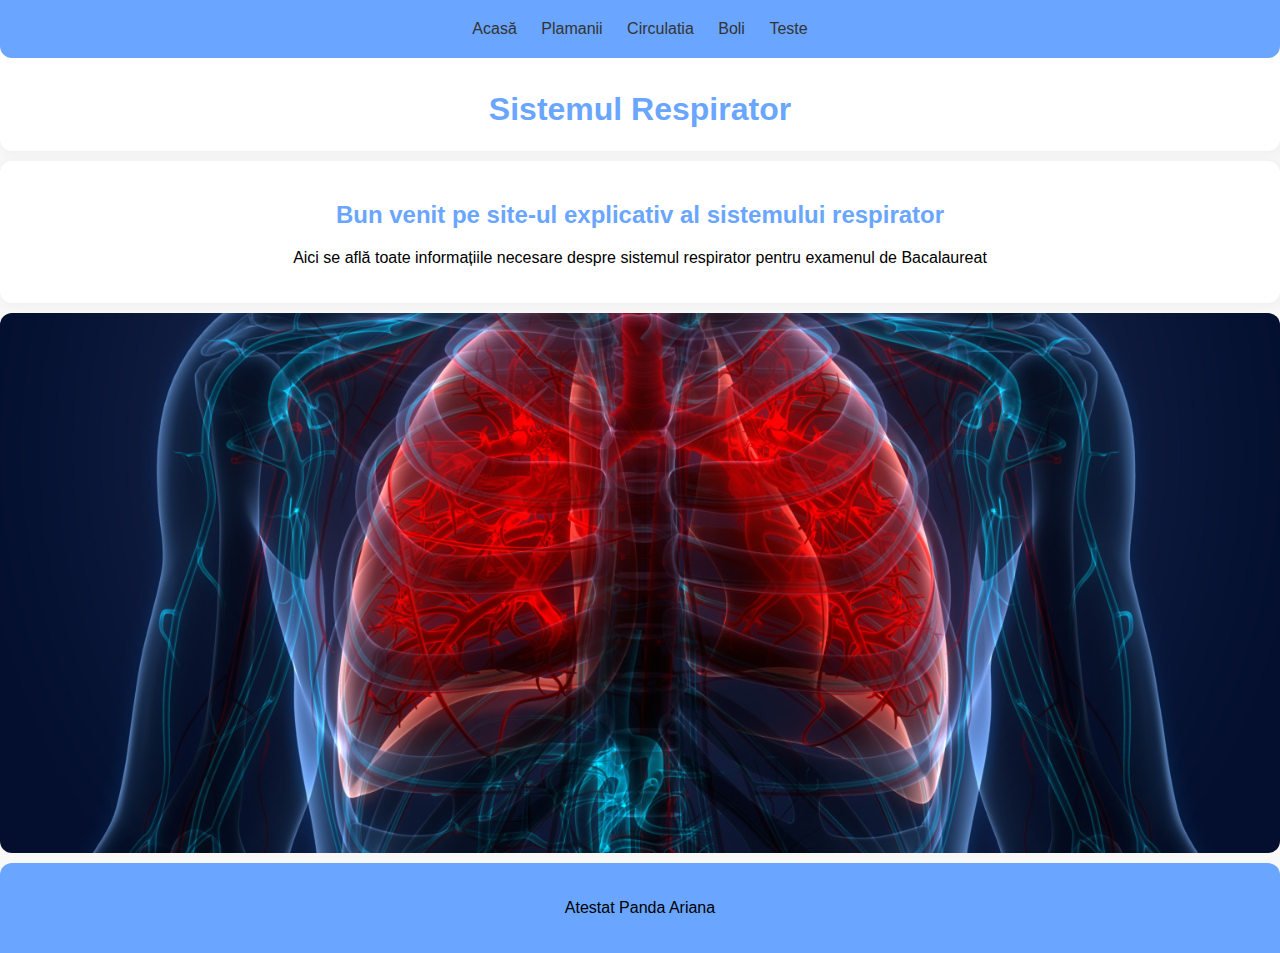
<file: index.html>
<!DOCTYPE html> <!-- Declararea tipului de document HTML5 -->
<html lang="ro"> <!-- Limba documentului este româna -->
<head>
    <meta charset="UTF-8"> <!-- Setarea setului de caractere pentru suportul diacriticelor -->
    <meta name="viewport" content="width=device-width, initial-scale=1.0"> <!-- Responsivitate pe dispozitive mobile -->
    <title>Sistemul Respirator</title> <!-- Titlul paginii afișat în bara browserului -->
    <link rel="stylesheet" href="style.css"> <!-- Legătura către fișierul CSS extern -->
</head>
<body class="index-page"> <!-- Clasa pentru a stiliza pagina index diferit -->
    <header>
        <h1>Sistemul Respirator</h1> <!-- Titlul principal al paginii -->
    </header>

    <nav id="navbar"> <!-- Bara de navigare principală a site-ului -->
        <a href="index.html">Acasă</a>
        <a href="plamanii.html">Plamanii</a>
        <a href="circulatia.html">Circulatia</a>
        <a href="boli.html">Boli</a>
        <a href="teste.html">Teste</a>
    </nav>

    <div class="content"> <!-- Conținutul principal al paginii -->
        <h2>Bun venit pe site-ul explicativ al sistemului respirator</h2> <!-- Subtitlu introductiv -->
        <p style="text-align: center">Aici se află toate informațiile necesare despre sistemul respirator pentru examenul de Bacalaureat</p> <!-- Text centrat cu mesaj introductiv -->
    </div>

    <div class="parallax parallax-index-1"></div> <!-- Efect parallax pentru un fundal vizual atractiv -->

    <footer>
        <p>Atestat Panda Ariana</p> <!-- Informație de subsol, autorul lucrării -->
    </footer>

    <script src="script.js"></script> <!-- Legătura către fișierul JavaScript extern -->
</body>
</html>
</file>
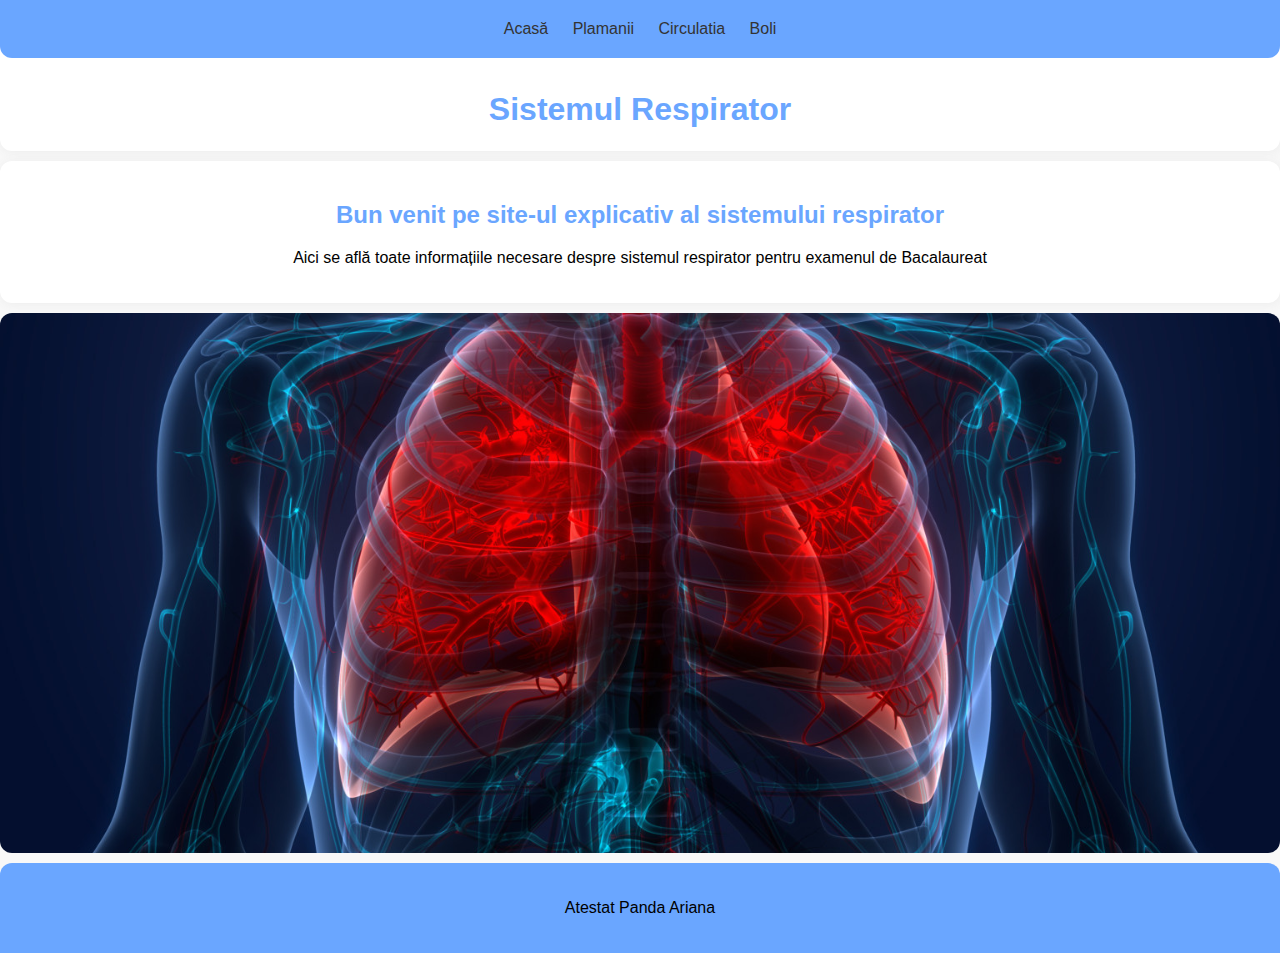
<file: Atestat Ariana/index.html>
<!DOCTYPE html>
<html lang="ro">
<head>
    <meta charset="UTF-8">
    <meta name="viewport" content="width=device-width, initial-scale=1.0">
    <title>Sistemul Respirator</title>
    <link rel="stylesheet" href="style.css">
</head>
<body class="index-page">
    <header>
        <h1>Sistemul Respirator</h1>
    </header>

    <nav id="navbar">
        <a href="index.html">Acasă</a>
        <a href="plamanii.html">Plamanii</a>
        <a href="circulatia.html">Circulatia</a>
        <a href="boli.html">Boli</a>
    </nav>

    <div class="content">
        <h2>Bun venit pe site-ul explicativ al sistemului respirator</h2>
        <p style="text-align: center">Aici se află toate informațiile necesare despre sistemul respirator pentru examenul de Bacalaureat</p>
    </div>

    <div class="parallax parallax-index-1"></div>

    <footer>
        <p>Atestat Panda Ariana</p>
    </footer>

    <script src="script.js"></script>
</body>
</html>
</file>
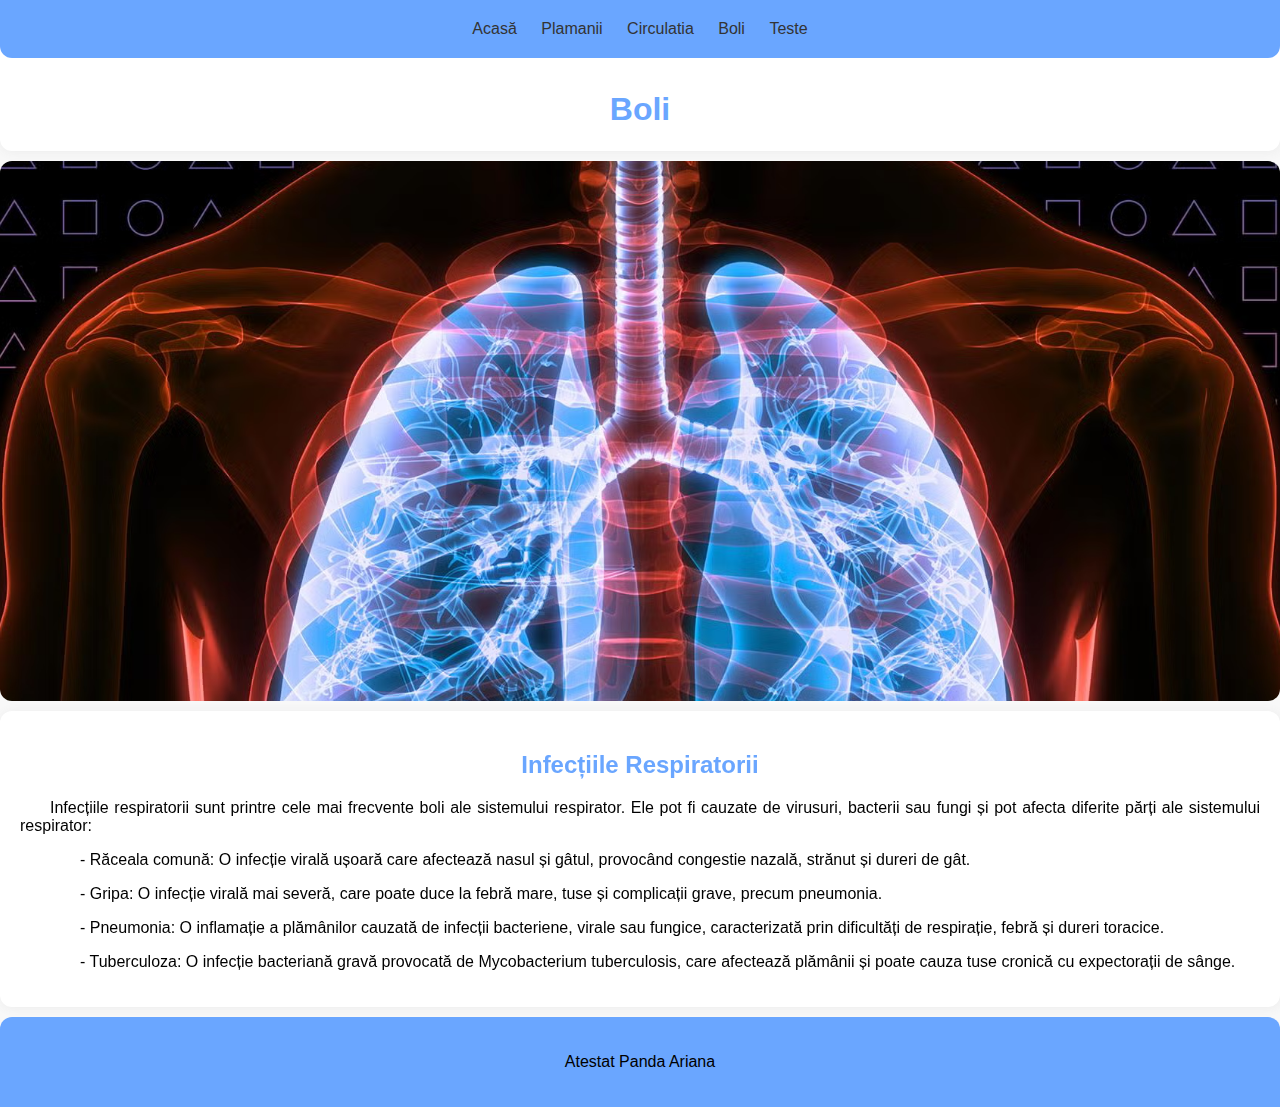
<file: boli.html>
<!DOCTYPE html>
<html lang="ro">
<head>
    <meta charset="UTF-8">
    <meta name="viewport" content="width=device-width, initial-scale=1.0">
    <title>Sistemul Respirator</title>
    <link rel="stylesheet" href="style.css">
    <link rel="stylesheet" href="https://cdn.jsdelivr.net/npm/swiper@11/swiper-bundle.min.css" />
    <script src="https://cdn.jsdelivr.net/npm/swiper@11/swiper-bundle.min.js"></script>

</head>
<body class="boli-page">
    <header>
        <h1>Boli</h1>
    </header>

    <nav id="navbar">
        <a href="index.html">Acasă</a>
        <a href="plamanii.html">Plamanii</a>
        <a href="circulatia.html">Circulatia</a>
        <a href="boli.html">Boli</a>
        <a href="teste.html">Teste</a>
    </nav>

    <div class="parallax parallax-boli-1"></div>

    <div class="content">
    <div class="swiper mySwiper">
        <div class="swiper-wrapper">
            <div class="swiper-slide">
                <h2>Infecțiile Respiratorii</h2>
                <p style="text-indent: 30px">Infecțiile respiratorii sunt printre cele mai frecvente boli ale sistemului respirator. Ele pot fi cauzate de virusuri, bacterii sau fungi și pot afecta diferite părți ale sistemului respirator:</p>
                <p style="text-indent: 60px">- Răceala comună: O infecție virală ușoară care afectează nasul și gâtul, provocând congestie nazală, strănut și dureri de gât.</p>
                <p style="text-indent: 60px">- Gripa: O infecție virală mai severă, care poate duce la febră mare, tuse și complicații grave, precum pneumonia.</p>
                <p style="text-indent: 60px">- Pneumonia: O inflamație a plămânilor cauzată de infecții bacteriene, virale sau fungice, caracterizată prin dificultăți de respirație, febră și dureri toracice.</p>
                <p style="text-indent: 60px">- Tuberculoza: O infecție bacteriană gravă provocată de Mycobacterium tuberculosis, care afectează plămânii și poate cauza tuse cronică cu expectorații de sânge.</p>
            </div>

            <div class="swiper-slide">
                <h2>Bolile Respiratorii Cronice</h2>
                <p style="text-indent: 30px">Bolile cronice ale sistemului respirator pot avea cauze multiple, inclusiv expunerea la poluanți, fumatul sau factori genetici. Acestea includ:</p>
                <p style="text-indent: 60px">- Astmul: O afecțiune inflamatorie cronică a căilor respiratorii, care provoacă episoade de respirație îngreunată, tuse și senzația de sufocare.</p>
                <p style="text-indent: 60px">- Bronhopneumopatia obstructivă cronică (BPOC): O boală progresivă cauzată de inflamația cronică a căilor respiratorii, determinând dificultăți severe de respirație.</p>
                <p style="text-indent: 60px">- Fibroza pulmonară: O afecțiune caracterizată prin cicatrizarea progresivă a plămânilor, ceea ce reduce capacitatea de schimb de gaze.</p>
            </div>

            <div class="swiper-slide">
                <h2>Factori de Risc și Prevenție</h2>
                <p style="text-indent: 30px">Multe boli respiratorii pot fi prevenite printr-un stil de viață sănătos și evitarea factorilor de risc. Fumatul, poluarea aerului, expunerea la substanțe toxice și infecțiile netratate pot crește semnificativ riscul de boli respiratorii. Vaccinarea, evitarea fumatului, purtarea măștilor în medii poluate și menținerea unei igiene adecvate sunt metode eficiente de prevenție.</p>
            </div>
        </div>
        
        <div class="swiper-button-next"></div>
        <div class="swiper-button-prev"></div>
    
        <div class="swiper-pagination"></div>
    </div></div>

    <footer>
        <p>Atestat Panda Ariana</p>
    </footer>

    <script src="script.js"></script>
</body>
</html>
</file>
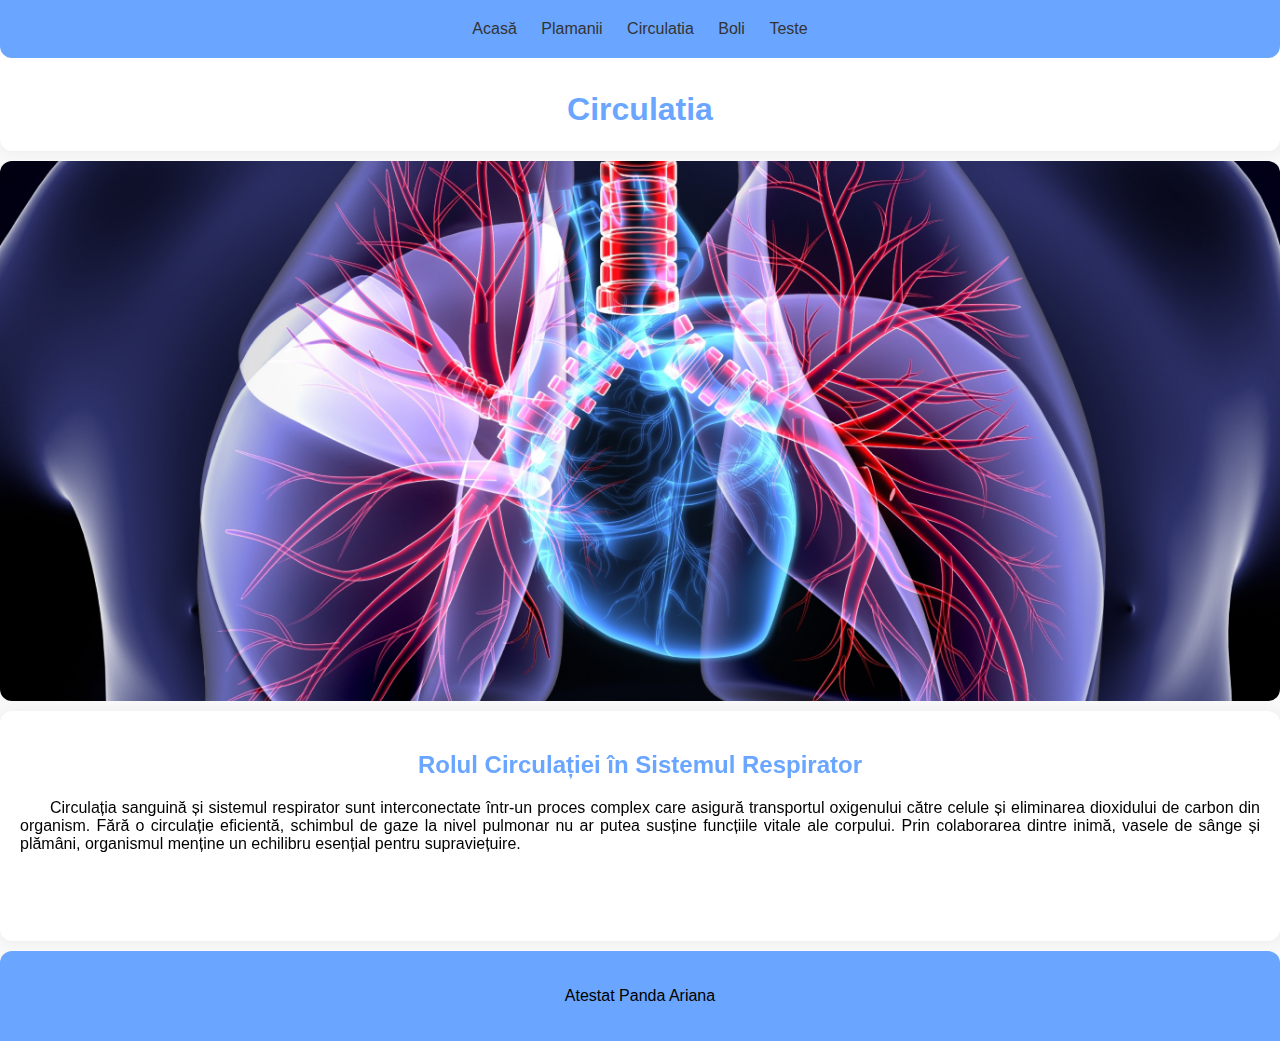
<file: circulatia.html>
<!DOCTYPE html> <!-- Declararea tipului de document HTML5 -->
<html lang="ro"> <!-- Limba documentului este româna -->
<head>
    <meta charset="UTF-8"> <!-- Setul de caractere pentru afișarea corectă a diacriticelor -->
    <meta name="viewport" content="width=device-width, initial-scale=1.0"> <!-- Scalarea corectă pe dispozitive mobile -->
    <title>Sistemul Respirator</title> <!-- Titlul paginii -->
    <link rel="stylesheet" href="style.css"> <!-- Legătura către fișierul CSS local pentru stilizare -->
    <link rel="stylesheet" href="https://cdn.jsdelivr.net/npm/swiper@11/swiper-bundle.min.css" /> <!-- CSS extern pentru biblioteca Swiper (slider) -->
    <script src="https://cdn.jsdelivr.net/npm/swiper@11/swiper-bundle.min.js"></script> <!-- Script extern pentru funcționalitatea sliderului Swiper -->
</head>
<body class="circulatia-page"> <!-- Clasă specifică pentru pagina "Circulatia" pentru a putea fi stilizată separat -->
    <header>
        <h1>Circulatia</h1> <!-- Titlul principal al paginii -->
    </header>

    <nav id="navbar"> <!-- Bara de navigație principală a site-ului -->
        <a href="index.html">Acasă</a>
        <a href="plamanii.html">Plamanii</a>
        <a href="circulatia.html">Circulatia</a>
        <a href="boli.html">Boli</a>
        <a href="teste.html">Teste</a>
    </nav>

    <div class="parallax parallax-circulatie-1"></div> <!-- Fundal cu efect de parallax pentru un aspect vizual atractiv -->

    <div class="content"> <!-- Containerul pentru conținutul principal -->
        <div class="swiper mySwiper"> <!-- Inițializarea containerului Swiper -->
            <div class="swiper-wrapper"> <!-- Wrapperul care conține toate slide-urile -->

                <!-- Primul slide -->
                <div class="swiper-slide">
                    <h2>Rolul Circulației în Sistemul Respirator</h2>
                    <p style="text-indent: 30px">Circulația sanguină și sistemul respirator sunt interconectate într-un proces complex care asigură transportul oxigenului către celule și eliminarea dioxidului de carbon din organism. Fără o circulație eficientă, schimbul de gaze la nivel pulmonar nu ar putea susține funcțiile vitale ale corpului. Prin colaborarea dintre inimă, vasele de sânge și plămâni, organismul menține un echilibru esențial pentru supraviețuire.</p>
                </div>
    
                <!-- Al doilea slide -->
                <div class="swiper-slide">
                    <h2>Circuitul Oxigenului în Organism</h2>
                    <p style="text-indent: 30px">Respirația începe prin inhalarea aerului, care pătrunde în plămâni prin trahee, bronhii și bronhiole, ajungând la alveolele pulmonare. Aici are loc schimbul de gaze dintre aerul inhalat și sânge. Oxigenul difuzează din alveole în capilarele pulmonare, unde este preluat de hemoglobina din globulele roșii și transportat prin circulația sistemică către toate celulele corpului.</p>
                    <p style="text-indent: 30px">La nivel celular, oxigenul este utilizat pentru producerea de energie prin procesul de respirație celulară. Aceasta generează dioxid de carbon, un produs rezidual care trebuie eliminat pentru a menține echilibrul chimic al organismului.</p>
                </div>
    
                <!-- Al treilea slide -->
                <div class="swiper-slide">
                    <h2>Eliminarea Dioxidului de Carbon</h2>
                    <p style="text-indent: 30px">Dioxidul de carbon rezultat din metabolismul celular este transportat înapoi la plămâni prin circulația venoasă. Acesta poate fi dizolvat în plasmă, legat de hemoglobina globulelor roșii sau transformat în bicarbonat pentru a fi transportat mai eficient. Ajuns la capilarele pulmonare, dioxidul de carbon difuzează în alveole și este eliminat prin expirație, menținând astfel echilibrul acido-bazic al organismului.</p>
                </div>

                <!-- Al patrulea slide -->
                <div class="swiper-slide">
                    <h2>Importanța Circulației Sanguine în Respirație</h2>
                    <p style="text-indent: 30px">Fără o circulație adecvată, transportul oxigenului și eliminarea dioxidului de carbon ar fi ineficiente, ceea ce ar afecta funcțiile vitale ale organismului. Când circulația este afectată de diverse probleme cardiovasculare, precum insuficiența cardiacă sau ateroscleroza, schimbul de gaze la nivel pulmonar devine compromis, ceea ce poate duce la hipoxie (lipsa de oxigen) sau acidoză (exces de dioxid de carbon în sânge).</p>
                </div>

                <!-- Al cincilea slide -->
                <div class="swiper-slide">
                    <h2>Reglarea Respirației și a Circulației</h2>
                    <p style="text-indent: 30px">Corpul uman are mecanisme precise de reglare a respirației și a circulației pentru a asigura un aport constant de oxigen. Centrii respiratori din creier detectează nivelurile de oxigen și dioxid de carbon din sânge și ajustează ritmul respirator și cardiac pentru a menține echilibrul necesar. Atunci când ne aflăm într-o activitate fizică intensă, respirația și bătăile inimii se accelerează pentru a satisface cererea crescută de oxigen.</p>
                </div>

            </div> <!-- Sfârșitul swiper-wrapper -->
            
            <!-- Butoanele de navigare între slide-uri -->
            <div class="swiper-button-next"></div> <!-- Buton pentru slide următor -->
            <div class="swiper-button-prev"></div> <!-- Buton pentru slide anterior -->
        
            <!-- Indicatorii paginilor (bulinele) -->
            <div class="swiper-pagination"></div>
        </div>
    </div>

    <footer>
        <p>Atestat Panda Ariana</p> <!-- Informație de subsol: autorul lucrării -->
    </footer>

    <script src="script.js"></script> <!-- Script JavaScript propriu pentru funcționalități suplimentare -->
</body>
</html>
</file>
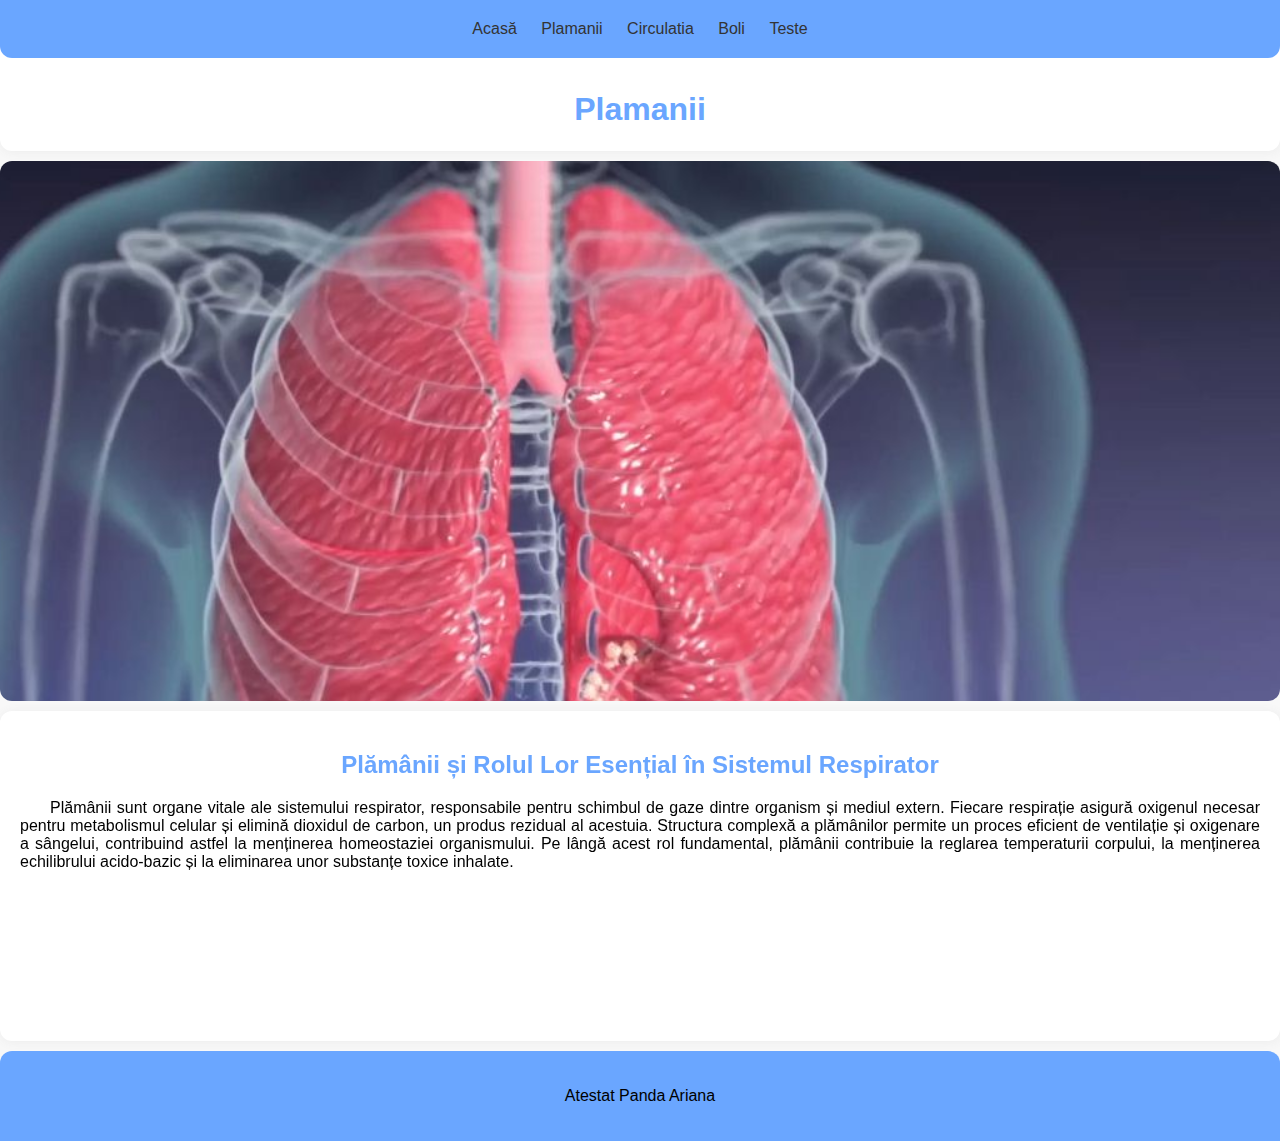
<file: plamanii.html>
<!DOCTYPE html>
<html lang="ro">
<head>
    <meta charset="UTF-8">
    <meta name="viewport" content="width=device-width, initial-scale=1.0">
    <title>Sistemul Respirator</title>
    <link rel="stylesheet" href="style.css">
    <link rel="stylesheet" href="https://cdn.jsdelivr.net/npm/swiper@11/swiper-bundle.min.css" />
    <script src="https://cdn.jsdelivr.net/npm/swiper@11/swiper-bundle.min.js"></script>
</head>
<body class="plamanii-page">
    <header>
        <h1>Plamanii</h1>
    </header>

    <nav id="navbar">
        <a href="index.html">Acasă</a>
        <a href="plamanii.html">Plamanii</a>
        <a href="circulatia.html">Circulatia</a>
        <a href="boli.html">Boli</a>
        <a href="teste.html">Teste</a>
    </nav>

    <div class="parallax parallax-plamani-1"></div>

    <div class="content">
        <div class="swiper mySwiper">
            <div class="swiper-wrapper">
                <div class="swiper-slide">
                    <h2>Plămânii și Rolul Lor Esențial în Sistemul Respirator</h2>
                    <p style="text-indent: 30px">Plămânii sunt organe vitale ale sistemului respirator, responsabile pentru schimbul de gaze dintre organism și mediul extern. Fiecare respirație asigură oxigenul necesar pentru metabolismul celular și elimină dioxidul de carbon, un produs rezidual al acestuia. Structura complexă a plămânilor permite un proces eficient de ventilație și oxigenare a sângelui, contribuind astfel la menținerea homeostaziei organismului. Pe lângă acest rol fundamental, plămânii contribuie la reglarea temperaturii corpului, la menținerea echilibrului acido-bazic și la eliminarea unor substanțe toxice inhalate.</p>
                </div>
    
                <div class="swiper-slide">
                    <h2>Anatomia Plămânilor</h2>
                    <p style="text-indent: 30px">Plămânii sunt localizați în cavitatea toracică, fiind protejați de coaste și separați de diafragmă, un mușchi important implicat în procesul respirator. Fiecare plămân este format din lobi: plămânul drept are trei lobi (superior, mijlociu și inferior), iar plămânul stâng are doi lobi (superior și inferior), fiind ușor mai mic pentru a face loc inimii.</p>
                    <p style="text-indent: 30px">Unitatea de bază a plămânilor este alveola pulmonară, unde are loc schimbul de gaze. Aerul inhalat trece prin trahee, bronhii și bronhiole până ajunge la alveole, unde oxigenul difuzează în sânge, iar dioxidul de carbon este eliminat prin expir. Această rețea de tuburi respiratorii este tapetată cu mucus și cili microscopici, care ajută la filtrarea particulelor străine și a agenților patogeni.</p>
                </div>
    
                <div class="swiper-slide">
                    <h2>Funcțiile Plămânilor</h2>
                    <p style="text-indent: 30px">Pe lângă schimbul de gaze, plămânii au și alte funcții esențiale:</p>
                    <p style="text-indent: 60px">- Filtrarea aerului: Particulele dăunătoare sunt reținute de mucus și eliminate prin tuse sau strănut, protejând astfel organismul de infecții.</p>
                    <p style="text-indent: 60px">- Reglarea echilibrului acido-bazic: Prin controlul cantității de dioxid de carbon eliminat, plămânii contribuie la menținerea unui pH sanguin optim, asigurând astfel funcționarea normală a organelor.</p>
                    <p style="text-indent: 60px">- Protecția imunologică: Celulele imunitare din plămâni ajută la combaterea agenților patogeni, prevenind infecțiile respiratorii.</p>
                    <p style="text-indent: 60px">- Participarea la fonatie: Aerul expirat prin corzile vocale permite formarea sunetelor, fiind esențial în procesul vorbirii.</p>
                    <p style="text-indent: 60px">- Reglarea temperaturii corpului: Respirația ajută la eliminarea excesului de căldură și la menținerea unei temperaturi corporale optime.</p>
                </div>

                <div class="swiper-slide">
                    <h2>Procesul de Respirație</h2>
                    <p style="text-indent: 30px">Respirația este un proces automat, controlat de centrii respiratori din trunchiul cerebral. Această funcție vitală implică două etape principale:</p>
                    <p style="text-indent: 60px">- Inspirația: Diafragma și mușchii intercostali se contractă, creștind volumul cavității toracice și permițind aerului să intre în plămâni.</p>
                    <p style="text-indent: 60px">- Expirația: Diafragma și mușchii intercostali se relaxează, determinând reducerea volumului toracic și eliminarea aerului bogat în dioxid de carbon.</p>
                    <p style="text-indent: 30px">Acest proces este reglat de concentrația de dioxid de carbon din sânge. Când nivelul acestuia crește, creierul trimite semnale pentru accelerarea ritmului respirator, asigurând astfel eliminarea excesului de CO2 și absorbția optimă a oxigenului.</p>
                </div>

                <div class="swiper-slide">
                    <h2>Cum Să Menținem Plămânii Sănătoși</h2>
                    <p style="text-indent: 30px">Un stil de viață sănătos poate contribui la menținerea unei bune funcționări a sistemului respirator:</p>
                    <p style="text-indent: 60px">- Renunțarea la fumat: Fumatul este principalul factor care afectează funcția pulmonară, deteriorând alveolele și bronhiile.</p>
                    <p style="text-indent: 60px">- Evitarea expunerii la poluare: Aerul curat este esențial pentru plămâni sănătoși; evitarea zonelor cu fum sau praf excesiv ajută la prevenirea iritațiilor pulmonare.</p>
                    <p style="text-indent: 60px">- Practicarea exercițiilor fizice: Activitatea fizică regulată ajută la dezvoltarea capacitații pulmonare și la oxigenarea optimă a organismului.</p>
                    <p style="text-indent: 60px">- Respirația profundă: Exercițiile de respirație profundă pot îmbunătăți capacitatea pulmonară și pot contribui la reducerea stresului.</p>
                    <p style="text-indent: 60px">- Consumul de alimente bogate în antioxidanți: Fructele și legumele cu un conținut ridicat de vitamine (precum vitamina C și E) protejează plămânii de deteriorare oxidativă.</p>
                </div>

            </div>
            
            <div class="swiper-button-next"></div>
            <div class="swiper-button-prev"></div>
        
            <div class="swiper-pagination"></div>
        </div>
    </div>

    <footer>
        <p>Atestat Panda Ariana</p>
    </footer>

    <script src="script.js"></script>
</body>
</html>
</file>
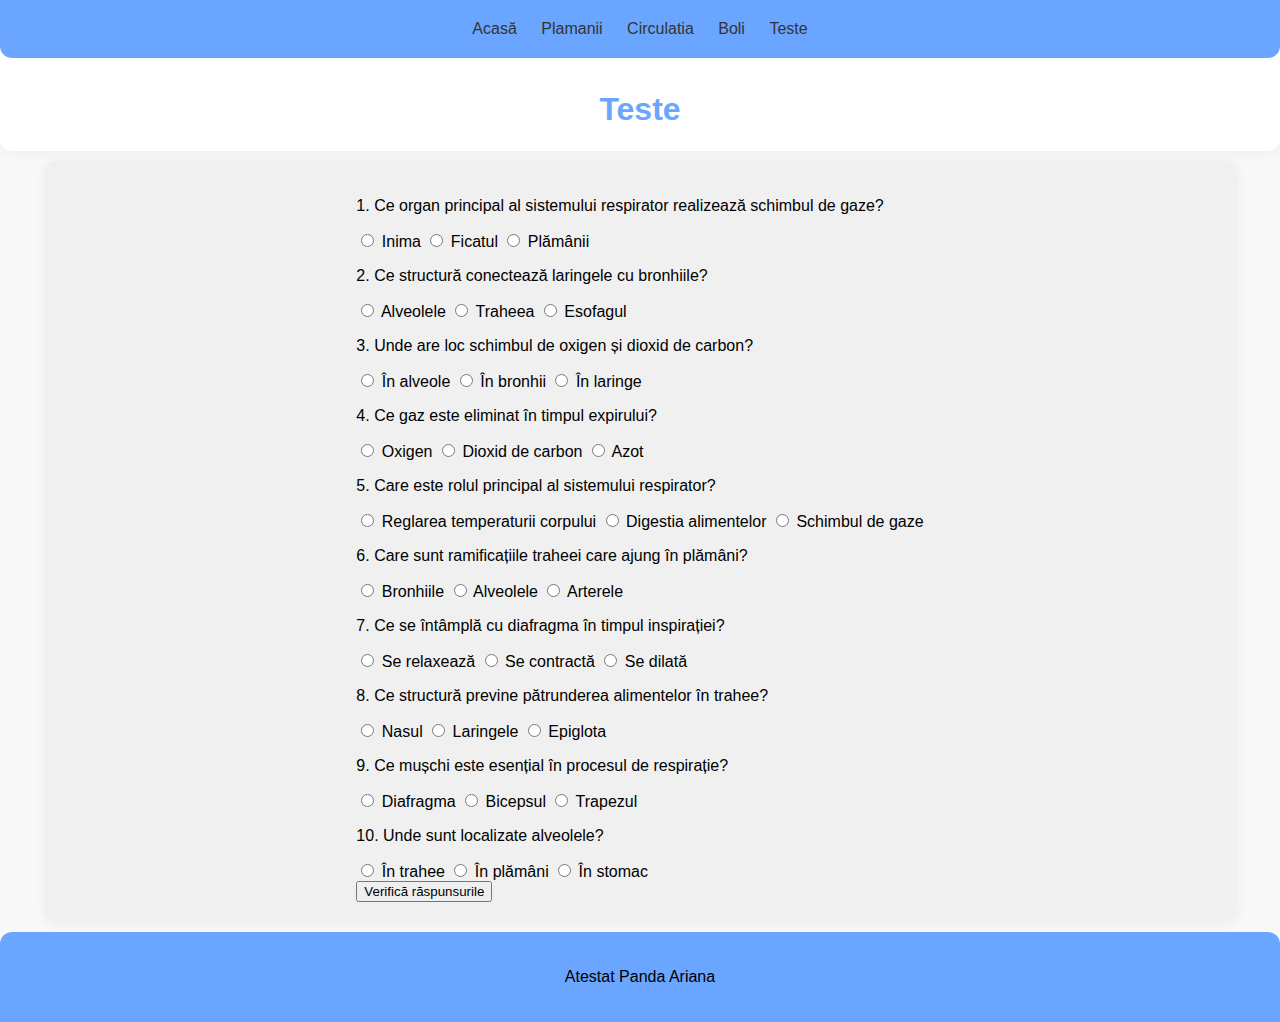
<file: teste.html>
<!DOCTYPE html> <!-- Specifică tipul documentului HTML5 -->
<html lang="ro"> <!-- Setează limba documentului ca fiind româna -->
<head>
    <meta charset="UTF-8">
    <meta name="viewport" content="width=device-width, initial-scale=1.0">
    <title>Sistemul Respirator</title>
    <link rel="stylesheet" href="style.css">
    <link rel="stylesheet" href="https://cdn.jsdelivr.net/npm/swiper@11/swiper-bundle.min.css" />
    <script src="https://cdn.jsdelivr.net/npm/swiper@11/swiper-bundle.min.js"></script>

</head>
<body class="teste-page">
    <header>
        <h1>Teste</h1>
    </header>

    <nav id="navbar"> <!-- Meniul de navigare al site-ului -->
        <a href="index.html">Acasă</a>
        <a href="plamanii.html">Plamanii</a>
        <a href="circulatia.html">Circulatia</a>
        <a href="boli.html">Boli</a>
        <a href="teste.html">Teste</a>
    </nav>
    
    <main class="container"> <!-- Conținutul principal al paginii -->
        <form id="quiz-form"> <!-- Formularul testului grilă -->

            <!-- Întrebare 1 -->
            <div class="question" data-correct="c">
                <p>1. Ce organ principal al sistemului respirator realizează schimbul de gaze?</p>
                <label><input type="radio" name="q1" value="a"> Inima</label>
                <label><input type="radio" name="q1" value="b"> Ficatul</label>
                <label><input type="radio" name="q1" value="c"> Plămânii</label>
            </div>

            <!-- Întrebarea 2 -->
            <div class="question" data-correct="b">
                <p>2. Ce structură conectează laringele cu bronhiile?</p>
                <label><input type="radio" name="q2" value="a"> Alveolele</label>
                <label><input type="radio" name="q2" value="b"> Traheea</label>
                <label><input type="radio" name="q2" value="c"> Esofagul</label>
            </div>

            <!-- Întrebarea 3 -->
            <div class="question" data-correct="a">
                <p>3. Unde are loc schimbul de oxigen și dioxid de carbon?</p>
                <label><input type="radio" name="q3" value="a"> În alveole</label>
                <label><input type="radio" name="q3" value="b"> În bronhii</label>
                <label><input type="radio" name="q3" value="c"> În laringe</label>
            </div>

            <!-- Întrebarea 4 -->
            <div class="question" data-correct="b">
                <p>4. Ce gaz este eliminat în timpul expirului?</p>
                <label><input type="radio" name="q4" value="a"> Oxigen</label>
                <label><input type="radio" name="q4" value="b"> Dioxid de carbon</label>
                <label><input type="radio" name="q4" value="c"> Azot</label>
            </div>

            <!-- Întrebarea 5 -->
            <div class="question" data-correct="c">
                <p>5. Care este rolul principal al sistemului respirator?</p>
                <label><input type="radio" name="q5" value="a"> Reglarea temperaturii corpului</label>
                <label><input type="radio" name="q5" value="b"> Digestia alimentelor</label>
                <label><input type="radio" name="q5" value="c"> Schimbul de gaze</label>
            </div>

            <!-- Întrebarea 6 -->
            <div class="question" data-correct="a">
                <p>6. Care sunt ramificațiile traheei care ajung în plămâni?</p>
                <label><input type="radio" name="q6" value="a"> Bronhiile</label>
                <label><input type="radio" name="q6" value="b"> Alveolele</label>
                <label><input type="radio" name="q6" value="c"> Arterele</label>
            </div>

            <!-- Întrebarea 7 -->
            <div class="question" data-correct="b">
                <p>7. Ce se întâmplă cu diafragma în timpul inspirației?</p>
                <label><input type="radio" name="q7" value="a"> Se relaxează</label>
                <label><input type="radio" name="q7" value="b"> Se contractă</label>
                <label><input type="radio" name="q7" value="c"> Se dilată</label>
            </div>

            <!-- Întrebarea 8 -->
            <div class="question" data-correct="c">
                <p>8. Ce structură previne pătrunderea alimentelor în trahee?</p>
                <label><input type="radio" name="q8" value="a"> Nasul</label>
                <label><input type="radio" name="q8" value="b"> Laringele</label>
                <label><input type="radio" name="q8" value="c"> Epiglota</label>
            </div>

            <!-- Întrebarea 9 -->
            <div class="question" data-correct="a">
                <p>9. Ce mușchi este esențial în procesul de respirație?</p>
                <label><input type="radio" name="q9" value="a"> Diafragma</label>
                <label><input type="radio" name="q9" value="b"> Bicepsul</label>
                <label><input type="radio" name="q9" value="c"> Trapezul</label>
            </div>

            <!-- Întrebarea 10 -->
            <div class="question" data-correct="b">
                <p>10. Unde sunt localizate alveolele?</p>
                <label><input type="radio" name="q10" value="a"> În trahee</label>
                <label><input type="radio" name="q10" value="b"> În plămâni</label>
                <label><input type="radio" name="q10" value="c"> În stomac</label>
            </div>

            <button type="button" onclick="verificaQuiz()">Verifică răspunsurile</button> <!-- Buton pentru evaluarea quiz-ului -->
        </form>

        <div id="rezultate"></div> <!-- Aici va fi afișat scorul și feedback-ul -->
    </main>


    <!-- Funcția care verifică răspunsurile utilizatorului-->
<script>
    function verificaQuiz() {
        const intrebari = document.querySelectorAll('.question');
        let scor = 0;
        let feedback = "";

        intrebari.forEach((intrebare, index) => {
            const nume = `q${index + 1}`;
            const raspunsCorect = intrebare.dataset.correct;
            const raspunsUtilizator = document.querySelector(`input[name=${nume}]:checked`);

            if (raspunsUtilizator) {
                if (raspunsUtilizator.value === raspunsCorect) {
                    scor++;
                    feedback += `<p style='color: green;'>Întrebarea ${index + 1}: Corect!</p>`;
                } else {
                    feedback += `<p style='color: red;'>Întrebarea ${index + 1}: Greșit. Răspunsul corect este: <strong>${raspunsCorect.toUpperCase()}</strong></p>`;
                }
            } else {
                feedback += `<p style='color: orange;'>Întrebarea ${index + 1}: Nicio variantă selectată. Răspuns corect: <strong>${raspunsCorect.toUpperCase()}</strong></p>`;
            }
        });

        document.getElementById("rezultate").innerHTML = `<h2>Rezultat: ${scor} / ${intrebari.length}</h2>` + feedback;
    }
</script>

<footer>
    <p>Atestat Panda Ariana</p>
</footer>

<script src="script.js"></script>
</body>
</html>
</file>
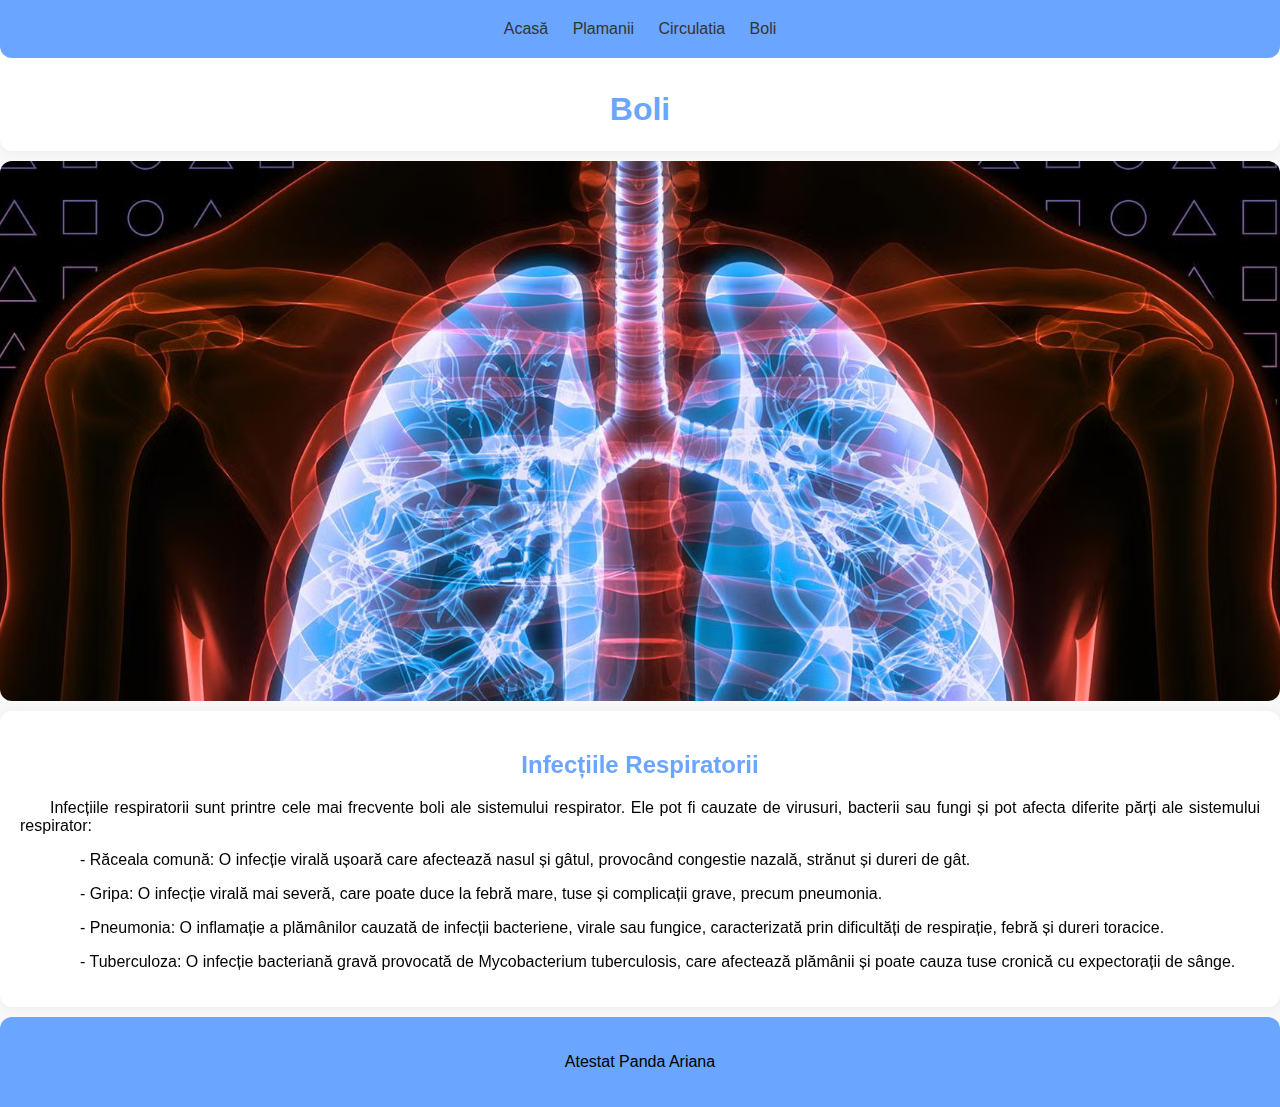
<file: Atestat Ariana/boli.html>
<!DOCTYPE html>
<html lang="ro">
<head>
    <meta charset="UTF-8">
    <meta name="viewport" content="width=device-width, initial-scale=1.0">
    <title>Sistemul Respirator</title>
    <link rel="stylesheet" href="style.css">
    <link rel="stylesheet" href="https://cdn.jsdelivr.net/npm/swiper@11/swiper-bundle.min.css" />
<script src="https://cdn.jsdelivr.net/npm/swiper@11/swiper-bundle.min.js"></script>

</head>
<body class="boli-page">
    <header>
        <h1>Boli</h1>
    </header>

    <nav id="navbar">
        <a href="index.html">Acasă</a>
        <a href="plamanii.html">Plamanii</a>
        <a href="circulatia.html">Circulatia</a>
        <a href="boli.html">Boli</a>
    </nav>

    <div class="parallax parallax-boli-1"></div>

    <div class="content">
    <div class="swiper mySwiper">
        <div class="swiper-wrapper">
            <div class="swiper-slide">
                <h2>Infecțiile Respiratorii</h2>
                <p style="text-indent: 30px">Infecțiile respiratorii sunt printre cele mai frecvente boli ale sistemului respirator. Ele pot fi cauzate de virusuri, bacterii sau fungi și pot afecta diferite părți ale sistemului respirator:</p>
                <p style="text-indent: 60px">- Răceala comună: O infecție virală ușoară care afectează nasul și gâtul, provocând congestie nazală, strănut și dureri de gât.</p>
                <p style="text-indent: 60px">- Gripa: O infecție virală mai severă, care poate duce la febră mare, tuse și complicații grave, precum pneumonia.</p>
                <p style="text-indent: 60px">- Pneumonia: O inflamație a plămânilor cauzată de infecții bacteriene, virale sau fungice, caracterizată prin dificultăți de respirație, febră și dureri toracice.</p>
                <p style="text-indent: 60px">- Tuberculoza: O infecție bacteriană gravă provocată de Mycobacterium tuberculosis, care afectează plămânii și poate cauza tuse cronică cu expectorații de sânge.</p>
            </div>

            <div class="swiper-slide">
                <h2>Bolile Respiratorii Cronice</h2>
                <p style="text-indent: 30px">Bolile cronice ale sistemului respirator pot avea cauze multiple, inclusiv expunerea la poluanți, fumatul sau factori genetici. Acestea includ:</p>
                <p style="text-indent: 60px">- Astmul: O afecțiune inflamatorie cronică a căilor respiratorii, care provoacă episoade de respirație îngreunată, tuse și senzația de sufocare.</p>
                <p style="text-indent: 60px">- Bronhopneumopatia obstructivă cronică (BPOC): O boală progresivă cauzată de inflamația cronică a căilor respiratorii, determinând dificultăți severe de respirație.</p>
                <p style="text-indent: 60px">- Fibroza pulmonară: O afecțiune caracterizată prin cicatrizarea progresivă a plămânilor, ceea ce reduce capacitatea de schimb de gaze.</p>
            </div>

            <div class="swiper-slide">
                <h2>Factori de Risc și Prevenție</h2>
                <p style="text-indent: 30px">Multe boli respiratorii pot fi prevenite printr-un stil de viață sănătos și evitarea factorilor de risc. Fumatul, poluarea aerului, expunerea la substanțe toxice și infecțiile netratate pot crește semnificativ riscul de boli respiratorii. Vaccinarea, evitarea fumatului, purtarea măștilor în medii poluate și menținerea unei igiene adecvate sunt metode eficiente de prevenție.</p>
            </div>
        </div>
        
        <div class="swiper-button-next"></div>
        <div class="swiper-button-prev"></div>
    
        <div class="swiper-pagination"></div>
    </div></div>
    

    <!-- <div class="content">
        <h2>Infecțiile Respiratorii</h2>
        <p style="text-indent: 30px">Infecțiile respiratorii sunt printre cele mai frecvente boli ale sistemului respirator. Ele pot fi cauzate de virusuri, bacterii sau fungi și pot afecta diferite părți ale sistemului respirator:</p>
        <p style="text-indent: 60px">- Răceala comună: O infecție virală ușoară care afectează nasul și gâtul, provocând congestie nazală, strănut și dureri de gât.</p>
        <p style="text-indent: 60px">- Gripa: O infecție virală mai severă, care poate duce la febră mare, tuse și complicații grave, precum pneumonia.</p>
        <p style="text-indent: 60px">- Pneumonia: O inflamație a plămânilor cauzată de infecții bacteriene, virale sau fungice, caracterizată prin dificultăți de respirație, febră și dureri toracice.</p>
        <p style="text-indent: 60px">- Tuberculoza: O infecție bacteriană gravă provocată de Mycobacterium tuberculosis, care afectează plămânii și poate cauza tuse cronică cu expectorații de sânge.</p>
    </div>

    <div class="parallax parallax-boli-1"></div>

    <div class="content">
        <h2>Bolile Respiratorii Cronice</h2>
        <p style="text-indent: 30px">Bolile cronice ale sistemului respirator pot avea cauze multiple, inclusiv expunerea la poluanți, fumatul sau factori genetici. Acestea includ:</p>
        <p style="text-indent: 60px">- Astmul: O afecțiune inflamatorie cronică a căilor respiratorii, care provoacă episoade de respirație îngreunată, tuse și senzația de sufocare.</p>
        <p style="text-indent: 60px">- Bronhopneumopatia obstructivă cronică (BPOC): O boală progresivă cauzată de inflamația cronică a căilor respiratorii, determinând dificultăți severe de respirație.</p>
        <p style="text-indent: 60px">- Fibroza pulmonară: O afecțiune caracterizată prin cicatrizarea progresivă a plămânilor, ceea ce reduce capacitatea de schimb de gaze.</p>
    </div>

    <div class="content">
        <h2>Factori de Risc și Prevenție</h2>
        <p style="text-indent: 30px">Multe boli respiratorii pot fi prevenite printr-un stil de viață sănătos și evitarea factorilor de risc. Fumatul, poluarea aerului, expunerea la substanțe toxice și infecțiile netratate pot crește semnificativ riscul de boli respiratorii. Vaccinarea, evitarea fumatului, purtarea măștilor în medii poluate și menținerea unei igiene adecvate sunt metode eficiente de prevenție.</p>
    </div> -->

    <footer>
        <p>Atestat Panda Ariana</p>
    </footer>

    <script src="script.js"></script>
</body>
</html>
</file>
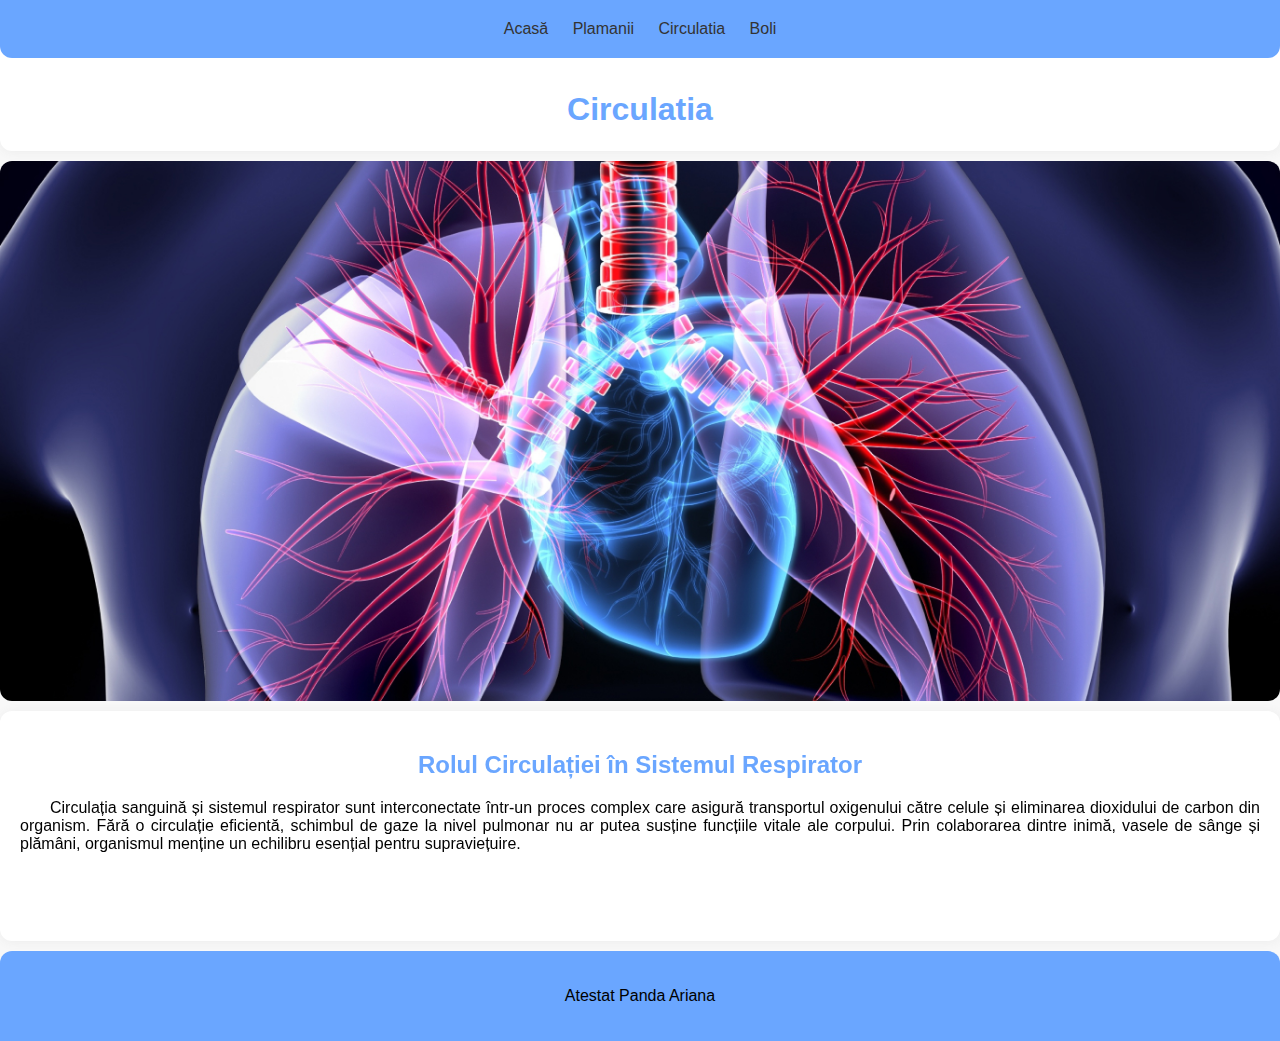
<file: Atestat Ariana/circulatia.html>
<!DOCTYPE html>
<html lang="ro">
<head>
    <meta charset="UTF-8">
    <meta name="viewport" content="width=device-width, initial-scale=1.0">
    <title>Sistemul Respirator</title>
    <link rel="stylesheet" href="style.css">
    <link rel="stylesheet" href="https://cdn.jsdelivr.net/npm/swiper@11/swiper-bundle.min.css" />
    <script src="https://cdn.jsdelivr.net/npm/swiper@11/swiper-bundle.min.js"></script>
</head>
<body class="circulatia-page">
    <header>
        <h1>Circulatia</h1>
    </header>

    <nav id="navbar">
        <a href="index.html">Acasă</a>
        <a href="plamanii.html">Plamanii</a>
        <a href="circulatia.html">Circulatia</a>
        <a href="boli.html">Boli</a>
    </nav>

    <div class="parallax parallax-circulatie-1"></div>

    <div class="content">
        <div class="swiper mySwiper">
            <div class="swiper-wrapper">
                <div class="swiper-slide">
                    <h2>Rolul Circulației în Sistemul Respirator</h2>
                    <p style="text-indent: 30px">Circulația sanguină și sistemul respirator sunt interconectate într-un proces complex care asigură transportul oxigenului către celule și eliminarea dioxidului de carbon din organism. Fără o circulație eficientă, schimbul de gaze la nivel pulmonar nu ar putea susține funcțiile vitale ale corpului. Prin colaborarea dintre inimă, vasele de sânge și plămâni, organismul menține un echilibru esențial pentru supraviețuire.</p>
                </div>
    
                <div class="swiper-slide">
                    <h2>Circuitul Oxigenului în Organism</h2>
                    <p style="text-indent: 30px">Respirația începe prin inhalarea aerului, care pătrunde în plămâni prin trahee, bronhii și bronhiole, ajungând la alveolele pulmonare. Aici are loc schimbul de gaze dintre aerul inhalat și sânge. Oxigenul difuzează din alveole în capilarele pulmonare, unde este preluat de hemoglobina din globulele roșii și transportat prin circulația sistemică către toate celulele corpului.</p>
                    <p style="text-indent: 30px">La nivel celular, oxigenul este utilizat pentru producerea de energie prin procesul de respirație celulară. Aceasta generează dioxid de carbon, un produs rezidual care trebuie eliminat pentru a menține echilibrul chimic al organismului.</p>
                </div>
    
                <div class="swiper-slide">
                    <h2>Eliminarea Dioxidului de Carbon</h2>
                    <p style="text-indent: 30px">Dioxidul de carbon rezultat din metabolismul celular este transportat înapoi la plămâni prin circulația venoasă. Acesta poate fi dizolvat în plasmă, legat de hemoglobina globulelor roșii sau transformat în bicarbonat pentru a fi transportat mai eficient. Ajuns la capilarele pulmonare, dioxidul de carbon difuzează în alveole și este eliminat prin expirație, menținând astfel echilibrul acido-bazic al organismului.</p>
                </div>

                <div class="swiper-slide">
                    <h2>Importanța Circulației Sanguine în Respirație</h2>
                    <p style="text-indent: 30px">Fără o circulație adecvată, transportul oxigenului și eliminarea dioxidului de carbon ar fi ineficiente, ceea ce ar afecta funcțiile vitale ale organismului. Când circulația este afectată de diverse probleme cardiovasculare, precum insuficiența cardiacă sau ateroscleroza, schimbul de gaze la nivel pulmonar devine compromis, ceea ce poate duce la hipoxie (lipsa de oxigen) sau acidoză (exces de dioxid de carbon în sânge).</p>
                </div>

                <div class="swiper-slide">
                    <h2>Reglarea Respirației și a Circulației</h2>
                    <p style="text-indent: 30px">Corpul uman are mecanisme precise de reglare a respirației și a circulației pentru a asigura un aport constant de oxigen. Centrii respiratori din creier detectează nivelurile de oxigen și dioxid de carbon din sânge și ajustează ritmul respirator și cardiac pentru a menține echilibrul necesar. Atunci când ne aflăm într-o activitate fizică intensă, respirația și bătăile inimii se accelerează pentru a satisface cererea crescută de oxigen.</p>
                </div>

            </div>
            
            <div class="swiper-button-next"></div>
            <div class="swiper-button-prev"></div>
        
            <div class="swiper-pagination"></div>
        </div></div>

    <!--<div class="content">
        <h2>Rolul Circulației în Sistemul Respirator</h2>
        <p style="text-indent: 30px">Circulația sanguină și sistemul respirator sunt interconectate într-un proces complex care asigură transportul oxigenului către celule și eliminarea dioxidului de carbon din organism. Fără o circulație eficientă, schimbul de gaze la nivel pulmonar nu ar putea susține funcțiile vitale ale corpului. Prin colaborarea dintre inimă, vasele de sânge și plămâni, organismul menține un echilibru esențial pentru supraviețuire.</p>
    </div>

    <div class="parallax parallax-circulatie-1"></div>

    <div class="content">
        <h2>Circuitul Oxigenului în Organism</h2>
        <p style="text-indent: 30px">Respirația începe prin inhalarea aerului, care pătrunde în plămâni prin trahee, bronhii și bronhiole, ajungând la alveolele pulmonare. Aici are loc schimbul de gaze dintre aerul inhalat și sânge. Oxigenul difuzează din alveole în capilarele pulmonare, unde este preluat de hemoglobina din globulele roșii și transportat prin circulația sistemică către toate celulele corpului.</p>
        <p style="text-indent: 30px">La nivel celular, oxigenul este utilizat pentru producerea de energie prin procesul de respirație celulară. Aceasta generează dioxid de carbon, un produs rezidual care trebuie eliminat pentru a menține echilibrul chimic al organismului.</p>
    </div>

    <div class="content">
        <h2>Eliminarea Dioxidului de Carbon</h2>
        <p style="text-indent: 30px">Dioxidul de carbon rezultat din metabolismul celular este transportat înapoi la plămâni prin circulația venoasă. Acesta poate fi dizolvat în plasmă, legat de hemoglobina globulelor roșii sau transformat în bicarbonat pentru a fi transportat mai eficient. Ajuns la capilarele pulmonare, dioxidul de carbon difuzează în alveole și este eliminat prin expirație, menținând astfel echilibrul acido-bazic al organismului.</p>
    </div>

    <div class="content">
        <h2>Importanța Circulației Sanguine în Respirație</h2>
        <p style="text-indent: 30px">Fără o circulație adecvată, transportul oxigenului și eliminarea dioxidului de carbon ar fi ineficiente, ceea ce ar afecta funcțiile vitale ale organismului. Când circulația este afectată de diverse probleme cardiovasculare, precum insuficiența cardiacă sau ateroscleroza, schimbul de gaze la nivel pulmonar devine compromis, ceea ce poate duce la hipoxie (lipsa de oxigen) sau acidoză (exces de dioxid de carbon în sânge).</p>
    </div>

    <div class="content">
        <h2>Reglarea Respirației și a Circulației</h2>
        <p style="text-indent: 30px">Corpul uman are mecanisme precise de reglare a respirației și a circulației pentru a asigura un aport constant de oxigen. Centrii respiratori din creier detectează nivelurile de oxigen și dioxid de carbon din sânge și ajustează ritmul respirator și cardiac pentru a menține echilibrul necesar. Atunci când ne aflăm într-o activitate fizică intensă, respirația și bătăile inimii se accelerează pentru a satisface cererea crescută de oxigen.</p>
    </div>-->

    <footer>
        <p>Atestat Panda Ariana</p>
    </footer>

    <script src="script.js"></script>
</body>
</html>
</file>
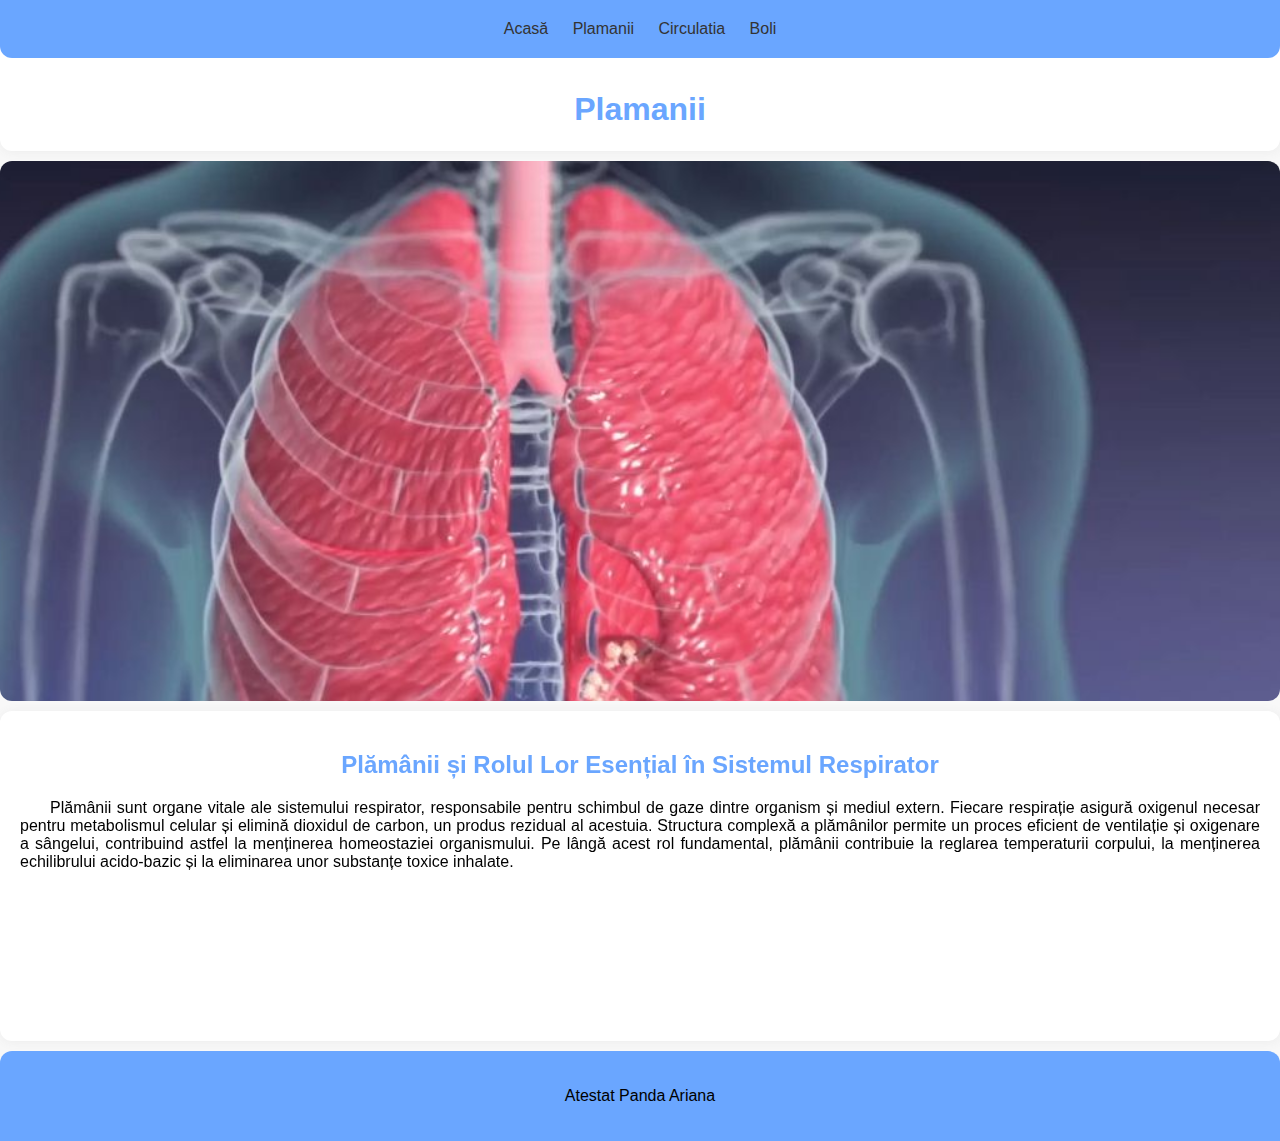
<file: Atestat Ariana/plamanii.html>
<!DOCTYPE html>
<html lang="ro">
<head>
    <meta charset="UTF-8">
    <meta name="viewport" content="width=device-width, initial-scale=1.0">
    <title>Sistemul Respirator</title>
    <link rel="stylesheet" href="style.css">
    <link rel="stylesheet" href="https://cdn.jsdelivr.net/npm/swiper@11/swiper-bundle.min.css" />
    <script src="https://cdn.jsdelivr.net/npm/swiper@11/swiper-bundle.min.js"></script>
</head>
<body class="plamanii-page">
    <header>
        <h1>Plamanii</h1>
    </header>

    <nav id="navbar">
        <a href="index.html">Acasă</a>
        <a href="plamanii.html">Plamanii</a>
        <a href="circulatia.html">Circulatia</a>
        <a href="boli.html">Boli</a>
    </nav>

    <div class="parallax parallax-plamani-1"></div>

    <div class="content">
        <div class="swiper mySwiper">
            <div class="swiper-wrapper">
                <div class="swiper-slide">
                    <h2>Plămânii și Rolul Lor Esențial în Sistemul Respirator</h2>
                    <p style="text-indent: 30px">Plămânii sunt organe vitale ale sistemului respirator, responsabile pentru schimbul de gaze dintre organism și mediul extern. Fiecare respirație asigură oxigenul necesar pentru metabolismul celular și elimină dioxidul de carbon, un produs rezidual al acestuia. Structura complexă a plămânilor permite un proces eficient de ventilație și oxigenare a sângelui, contribuind astfel la menținerea homeostaziei organismului. Pe lângă acest rol fundamental, plămânii contribuie la reglarea temperaturii corpului, la menținerea echilibrului acido-bazic și la eliminarea unor substanțe toxice inhalate.</p>
                </div>
    
                <div class="swiper-slide">
                    <h2>Anatomia Plămânilor</h2>
                    <p style="text-indent: 30px">Plămânii sunt localizați în cavitatea toracică, fiind protejați de coaste și separați de diafragmă, un mușchi important implicat în procesul respirator. Fiecare plămân este format din lobi: plămânul drept are trei lobi (superior, mijlociu și inferior), iar plămânul stâng are doi lobi (superior și inferior), fiind ușor mai mic pentru a face loc inimii.</p>
                    <p style="text-indent: 30px">Unitatea de bază a plămânilor este alveola pulmonară, unde are loc schimbul de gaze. Aerul inhalat trece prin trahee, bronhii și bronhiole până ajunge la alveole, unde oxigenul difuzează în sânge, iar dioxidul de carbon este eliminat prin expir. Această rețea de tuburi respiratorii este tapetată cu mucus și cili microscopici, care ajută la filtrarea particulelor străine și a agenților patogeni.</p>
                </div>
    
                <div class="swiper-slide">
                    <h2>Funcțiile Plămânilor</h2>
                    <p style="text-indent: 30px">Pe lângă schimbul de gaze, plămânii au și alte funcții esențiale:</p>
                    <p style="text-indent: 60px">- Filtrarea aerului: Particulele dăunătoare sunt reținute de mucus și eliminate prin tuse sau strănut, protejând astfel organismul de infecții.</p>
                    <p style="text-indent: 60px">- Reglarea echilibrului acido-bazic: Prin controlul cantității de dioxid de carbon eliminat, plămânii contribuie la menținerea unui pH sanguin optim, asigurând astfel funcționarea normală a organelor.</p>
                    <p style="text-indent: 60px">- Protecția imunologică: Celulele imunitare din plămâni ajută la combaterea agenților patogeni, prevenind infecțiile respiratorii.</p>
                    <p style="text-indent: 60px">- Participarea la fonatie: Aerul expirat prin corzile vocale permite formarea sunetelor, fiind esențial în procesul vorbirii.</p>
                    <p style="text-indent: 60px">- Reglarea temperaturii corpului: Respirația ajută la eliminarea excesului de căldură și la menținerea unei temperaturi corporale optime.</p>
                </div>

                <div class="swiper-slide">
                    <h2>Procesul de Respirație</h2>
                    <p style="text-indent: 30px">Respirația este un proces automat, controlat de centrii respiratori din trunchiul cerebral. Această funcție vitală implică două etape principale:</p>
                    <p style="text-indent: 60px">- Inspirația: Diafragma și mușchii intercostali se contractă, creștind volumul cavității toracice și permițind aerului să intre în plămâni.</p>
                    <p style="text-indent: 60px">- Expirația: Diafragma și mușchii intercostali se relaxează, determinând reducerea volumului toracic și eliminarea aerului bogat în dioxid de carbon.</p>
                    <p style="text-indent: 30px">Acest proces este reglat de concentrația de dioxid de carbon din sânge. Când nivelul acestuia crește, creierul trimite semnale pentru accelerarea ritmului respirator, asigurând astfel eliminarea excesului de CO2 și absorbția optimă a oxigenului.</p>
                </div>

                <div class="swiper-slide">
                    <h2>Cum Să Menținem Plămânii Sănătoși</h2>
                    <p style="text-indent: 30px">Un stil de viață sănătos poate contribui la menținerea unei bune funcționări a sistemului respirator:</p>
                    <p style="text-indent: 60px">- Renunțarea la fumat: Fumatul este principalul factor care afectează funcția pulmonară, deteriorând alveolele și bronhiile.</p>
                    <p style="text-indent: 60px">- Evitarea expunerii la poluare: Aerul curat este esențial pentru plămâni sănătoși; evitarea zonelor cu fum sau praf excesiv ajută la prevenirea iritațiilor pulmonare.</p>
                    <p style="text-indent: 60px">- Practicarea exercițiilor fizice: Activitatea fizică regulată ajută la dezvoltarea capacitații pulmonare și la oxigenarea optimă a organismului.</p>
                    <p style="text-indent: 60px">- Respirația profundă: Exercițiile de respirație profundă pot îmbunătăți capacitatea pulmonară și pot contribui la reducerea stresului.</p>
                    <p style="text-indent: 60px">- Consumul de alimente bogate în antioxidanți: Fructele și legumele cu un conținut ridicat de vitamine (precum vitamina C și E) protejează plămânii de deteriorare oxidativă.</p>
                </div>

            </div>
            
            <div class="swiper-button-next"></div>
            <div class="swiper-button-prev"></div>
        
            <div class="swiper-pagination"></div>
        </div>
    </div>

    <!--<div class="content">
        <h2>Plămânii și Rolul Lor Esențial în Sistemul Respirator</h2>
        <p style="text-indent: 30px">Plămânii sunt organe vitale ale sistemului respirator, responsabile pentru schimbul de gaze dintre organism și mediul extern. Fiecare respirație asigură oxigenul necesar pentru metabolismul celular și elimină dioxidul de carbon, un produs rezidual al acestuia. Structura complexă a plămânilor permite un proces eficient de ventilație și oxigenare a sângelui, contribuind astfel la menținerea homeostaziei organismului. Pe lângă acest rol fundamental, plămânii contribuie la reglarea temperaturii corpului, la menținerea echilibrului acido-bazic și la eliminarea unor substanțe toxice inhalate.</p>
    </div>

    <div class="parallax parallax-plamani-1"></div>

    <div class="content">
        <h2>Anatomia Plămânilor</h2>
        <p style="text-indent: 30px">Plămânii sunt localizați în cavitatea toracică, fiind protejați de coaste și separați de diafragmă, un mușchi important implicat în procesul respirator. Fiecare plămân este format din lobi: plămânul drept are trei lobi (superior, mijlociu și inferior), iar plămânul stâng are doi lobi (superior și inferior), fiind ușor mai mic pentru a face loc inimii.</p>
        <p style="text-indent: 30px">Unitatea de bază a plămânilor este alveola pulmonară, unde are loc schimbul de gaze. Aerul inhalat trece prin trahee, bronhii și bronhiole până ajunge la alveole, unde oxigenul difuzează în sânge, iar dioxidul de carbon este eliminat prin expir. Această rețea de tuburi respiratorii este tapetată cu mucus și cili microscopici, care ajută la filtrarea particulelor străine și a agenților patogeni.</p>
    </div>

    <div class="content">
        <h2>Funcțiile Plămânilor</h2>
        <p style="text-indent: 30px">Pe lângă schimbul de gaze, plămânii au și alte funcții esențiale:</p>
        <p style="text-indent: 60px">- Filtrarea aerului: Particulele dăunătoare sunt reținute de mucus și eliminate prin tuse sau strănut, protejând astfel organismul de infecții.</p>
        <p style="text-indent: 60px">- Reglarea echilibrului acido-bazic: Prin controlul cantității de dioxid de carbon eliminat, plămânii contribuie la menținerea unui pH sanguin optim, asigurând astfel funcționarea normală a organelor.</p>
        <p style="text-indent: 60px">- Protecția imunologică: Celulele imunitare din plămâni ajută la combaterea agenților patogeni, prevenind infecțiile respiratorii.</p>
        <p style="text-indent: 60px">- Participarea la fonatie: Aerul expirat prin corzile vocale permite formarea sunetelor, fiind esențial în procesul vorbirii.</p>
        <p style="text-indent: 60px">- Reglarea temperaturii corpului: Respirația ajută la eliminarea excesului de căldură și la menținerea unei temperaturi corporale optime.</p>
    </div>

    <div class="content">
        <h2>Procesul de Respirație</h2>
        <p style="text-indent: 30px">Respirația este un proces automat, controlat de centrii respiratori din trunchiul cerebral. Această funcție vitală implică două etape principale:</p>
        <p style="text-indent: 60px">- Inspirația: Diafragma și mușchii intercostali se contractă, creștind volumul cavității toracice și permițind aerului să intre în plămâni.</p>
        <p style="text-indent: 60px">- Expirația: Diafragma și mușchii intercostali se relaxează, determinând reducerea volumului toracic și eliminarea aerului bogat în dioxid de carbon.</p>
        <p style="text-indent: 30px">Acest proces este reglat de concentrația de dioxid de carbon din sânge. Când nivelul acestuia crește, creierul trimite semnale pentru accelerarea ritmului respirator, asigurând astfel eliminarea excesului de CO2 și absorbția optimă a oxigenului.</p>
    </div>

    <div class="content">
        <h2>Cum Să Menținem Plămânii Sănătoși</h2>
        <p style="text-indent: 30px">Un stil de viață sănătos poate contribui la menținerea unei bune funcționări a sistemului respirator:</p>
        <p style="text-indent: 60px">- Renunțarea la fumat: Fumatul este principalul factor care afectează funcția pulmonară, deteriorând alveolele și bronhiile.</p>
        <p style="text-indent: 60px">- Evitarea expunerii la poluare: Aerul curat este esențial pentru plămâni sănătoși; evitarea zonelor cu fum sau praf excesiv ajută la prevenirea iritațiilor pulmonare.</p>
        <p style="text-indent: 60px">- Practicarea exercițiilor fizice: Activitatea fizică regulată ajută la dezvoltarea capacitații pulmonare și la oxigenarea optimă a organismului.</p>
        <p style="text-indent: 60px">- Respirația profundă: Exercițiile de respirație profundă pot îmbunătăți capacitatea pulmonară și pot contribui la reducerea stresului.</p>
        <p style="text-indent: 60px">- Consumul de alimente bogate în antioxidanți: Fructele și legumele cu un conținut ridicat de vitamine (precum vitamina C și E) protejează plămânii de deteriorare oxidativă.</p>
    </div>-->

    <footer>
        <p>Atestat Panda Ariana</p>
    </footer>

    <script src="script.js"></script>
</body>
</html>
</file>
<file: style.css>
body, html {
    background-color: #f8f8f8;
    margin: 0;
    padding: 0;
    box-sizing: border-box;
    font-family: Arial, sans-serif;
}

nav {
    position: fixed;
    top: 0;
    left: 0;
    right: 0;
    background-color: #6aa6ff;
    padding: 20px;
    text-align: center;
    z-index: 1000;
    transition: top 0.3s;
    margin: auto;
    border-bottom-left-radius: 12px;
    border-bottom-right-radius: 12px;
}

nav a {
    margin: 10px;
    text-decoration: none;
    color: #333;
}

nav a:hover {
    color: #ffffff;
}

header {
    background-color: #ffffff;
    padding-left: 20px;
    padding-right: 20px;
    padding-top: 70px;
    padding-bottom: 1px;
    text-align: center;
    margin: auto;
    margin-bottom: 10px;
    border-bottom-left-radius: 12px;
    border-bottom-right-radius: 12px;
    box-shadow: 1px 1px 10px 1px #eeeeee;
}

.container, .content {
    background-color: white;
    
    margin: auto;
    margin-bottom: 10px;
    padding: 20px;
    text-align: justify;
    box-shadow: 1px 1px 10px 1px #eeeeee;
    border-radius: 12px;
}

h1 {
    color: #6aa6ff;
}

h2 {
    text-align: center;
    color:#6aa6ff
}

.parallax {
    position: relative;
    background-attachment: fixed;
    background-position: center;
    background-repeat: no-repeat;
    background-size: cover;
    min-height: 500px;
}

.plamanii-page .parallax-plamani-1 {
    margin:auto;
    border-radius: 12px;
    margin-bottom: 10px;
    padding: 20px;
    background-image: url('imagini/poza_plamani.jpg');
}

.circulatia-page .parallax-circulatie-1 {
    margin:auto;
    border-radius: 12px;
    margin-bottom: 10px;
    padding: 20px;
    background-image: url('imagini/poza_circulatie.jpg');
}

.boli-page .parallax-boli-1 {
    margin:auto;
    border-radius: 12px;
    margin-bottom: 10px;
    padding: 20px;
    background-image: url('imagini/poza_boli.avif');
}

.index-page .parallax-index-1 {
    margin:auto;
    border-radius: 12px;
    margin-bottom: 10px;
    padding: 20px;
    background-image: url('imagini/poza_index.jpg');
}

footer {
    margin-top: 20px;
    text-align: center;
    background-color: #6aa6ff;
    padding: 20px;
    border-top-left-radius: 12px;
    border-top-right-radius: 12px;
    margin: auto;
    bottom: 0;
}

h4 .sep{
    height:1px;
    width: 100%;
    display: inline-block;
    background: #c9c7c7;
}

.container, .imagine {
    display: flex;
    justify-content: center;
    align-items: center;
    min-height: 500px;
    background-color: #f0f0f0;
    max-width: 90%;
    margin: auto;
    border-radius: 12px;
    padding: 20px;
    margin-bottom: 10px;
  }

  .swiper {
    width: 100%;
    height: auto;
    border-radius: 10px;
    padding: 20px;
}

.swiper-slide {
    display: flex;
    justify-content: center;
    align-items: center;
    font-size: inherit;
    font-weight: inherit;
    color: inherit;
    background: #007bff00;
    border-radius: 10px;
    font-family: inherit;
}

.swiper-button-next,
.swiper-button-prev, 
.swiper-pagination {
    opacity: 0;
    transition: opacity 0.3s ease-in-out;
}

.swiper:hover .swiper-button-next,
.swiper:hover .swiper-button-prev,
.swiper:hover .swiper-pagination{
    opacity: 0.6;
}

.swiper-button-next:hover,
.swiper-button-prev:hover,
.swiper-pagination:hover{
    opacity: 1;
}
</file>
<file: Atestat Ariana/style.css>
body, html {
    background-color: #f8f8f8;
    margin: 0;
    padding: 0;
    box-sizing: border-box;
    font-family: Arial, sans-serif;
}

nav {
    position: fixed;
    top: 0;
    left: 0;
    right: 0;
    background-color: #6aa6ff;
    padding: 20px;
    text-align: center;
    z-index: 1000;
    transition: top 0.3s;
    margin: auto;
    border-bottom-left-radius: 12px;
    border-bottom-right-radius: 12px;
}

nav a {
    margin: 10px;
    text-decoration: none;
    color: #333;
}

nav a:hover {
    color: #ffffff;
}

header {
    background-color: #ffffff;
    padding-left: 20px;
    padding-right: 20px;
    padding-top: 70px;
    padding-bottom: 1px;
    text-align: center;
    margin: auto;
    margin-bottom: 10px;
    border-bottom-left-radius: 12px;
    border-bottom-right-radius: 12px;
    box-shadow: 1px 1px 10px 1px #eeeeee;
}

.container, .content {
    background-color: white;
    
    margin: auto;
    margin-bottom: 10px;
    padding: 20px;
    text-align: justify;
    box-shadow: 1px 1px 10px 1px #eeeeee;
    border-radius: 12px;
}

h1 {
    color: #6aa6ff;
}

h2 {
    text-align: center;
    color:#6aa6ff
}

.parallax {
    position: relative;
    background-attachment: fixed;
    background-position: center;
    background-repeat: no-repeat;
    background-size: cover;
    min-height: 500px;
}

.plamanii-page .parallax-plamani-1 {
    margin:auto;
    border-radius: 12px;
    margin-bottom: 10px;
    padding: 20px;
    background-image: url('imagini/poza_plamani.jpg');
}

.circulatia-page .parallax-circulatie-1 {
    margin:auto;
    border-radius: 12px;
    margin-bottom: 10px;
    padding: 20px;
    background-image: url('imagini/poza_circulatie.jpg');
}

.boli-page .parallax-boli-1 {
    margin:auto;
    border-radius: 12px;
    margin-bottom: 10px;
    padding: 20px;
    background-image: url('imagini/poza_boli.avif');
}

.index-page .parallax-index-1 {
    margin:auto;
    border-radius: 12px;
    margin-bottom: 10px;
    padding: 20px;
    background-image: url('imagini/poza_index.jpg');
}

footer {
    margin-top: 20px;
    text-align: center;
    background-color: #6aa6ff;
    padding: 20px;
    border-top-left-radius: 12px;
    border-top-right-radius: 12px;
    margin: auto;
    bottom: 0;
}

h4 .sep{
    height:1px;
    width: 100%;
    display: inline-block;
    background: #c9c7c7;
}

.container, .imagine {
    display: flex;
    justify-content: center;
    align-items: center;
    min-height: 500px;
    background-color: #f0f0f0;
    max-width: 90%;
    margin: auto;
    border-radius: 12px;
    padding: 20px;
    margin-bottom: 10px;
  }

  .swiper {
    width: 100%;
    height: auto;
    border-radius: 10px;
    padding: 20px;
}

.swiper-slide {
    display: flex;
    justify-content: center;
    align-items: center;
    font-size: inherit;
    font-weight: inherit;
    color: inherit;
    background: #007bff00;
    border-radius: 10px;
    font-family: inherit;
}

.swiper-button-next,
.swiper-button-prev, 
.swiper-pagination {
    opacity: 0;
    transition: opacity 0.3s ease-in-out;
}

.swiper:hover .swiper-button-next,
.swiper:hover .swiper-button-prev,
.swiper:hover .swiper-pagination{
    opacity: 0.6;
}

.swiper-button-next:hover,
.swiper-button-prev:hover,
.swiper-pagination:hover{
    opacity: 1;
}
</file>
